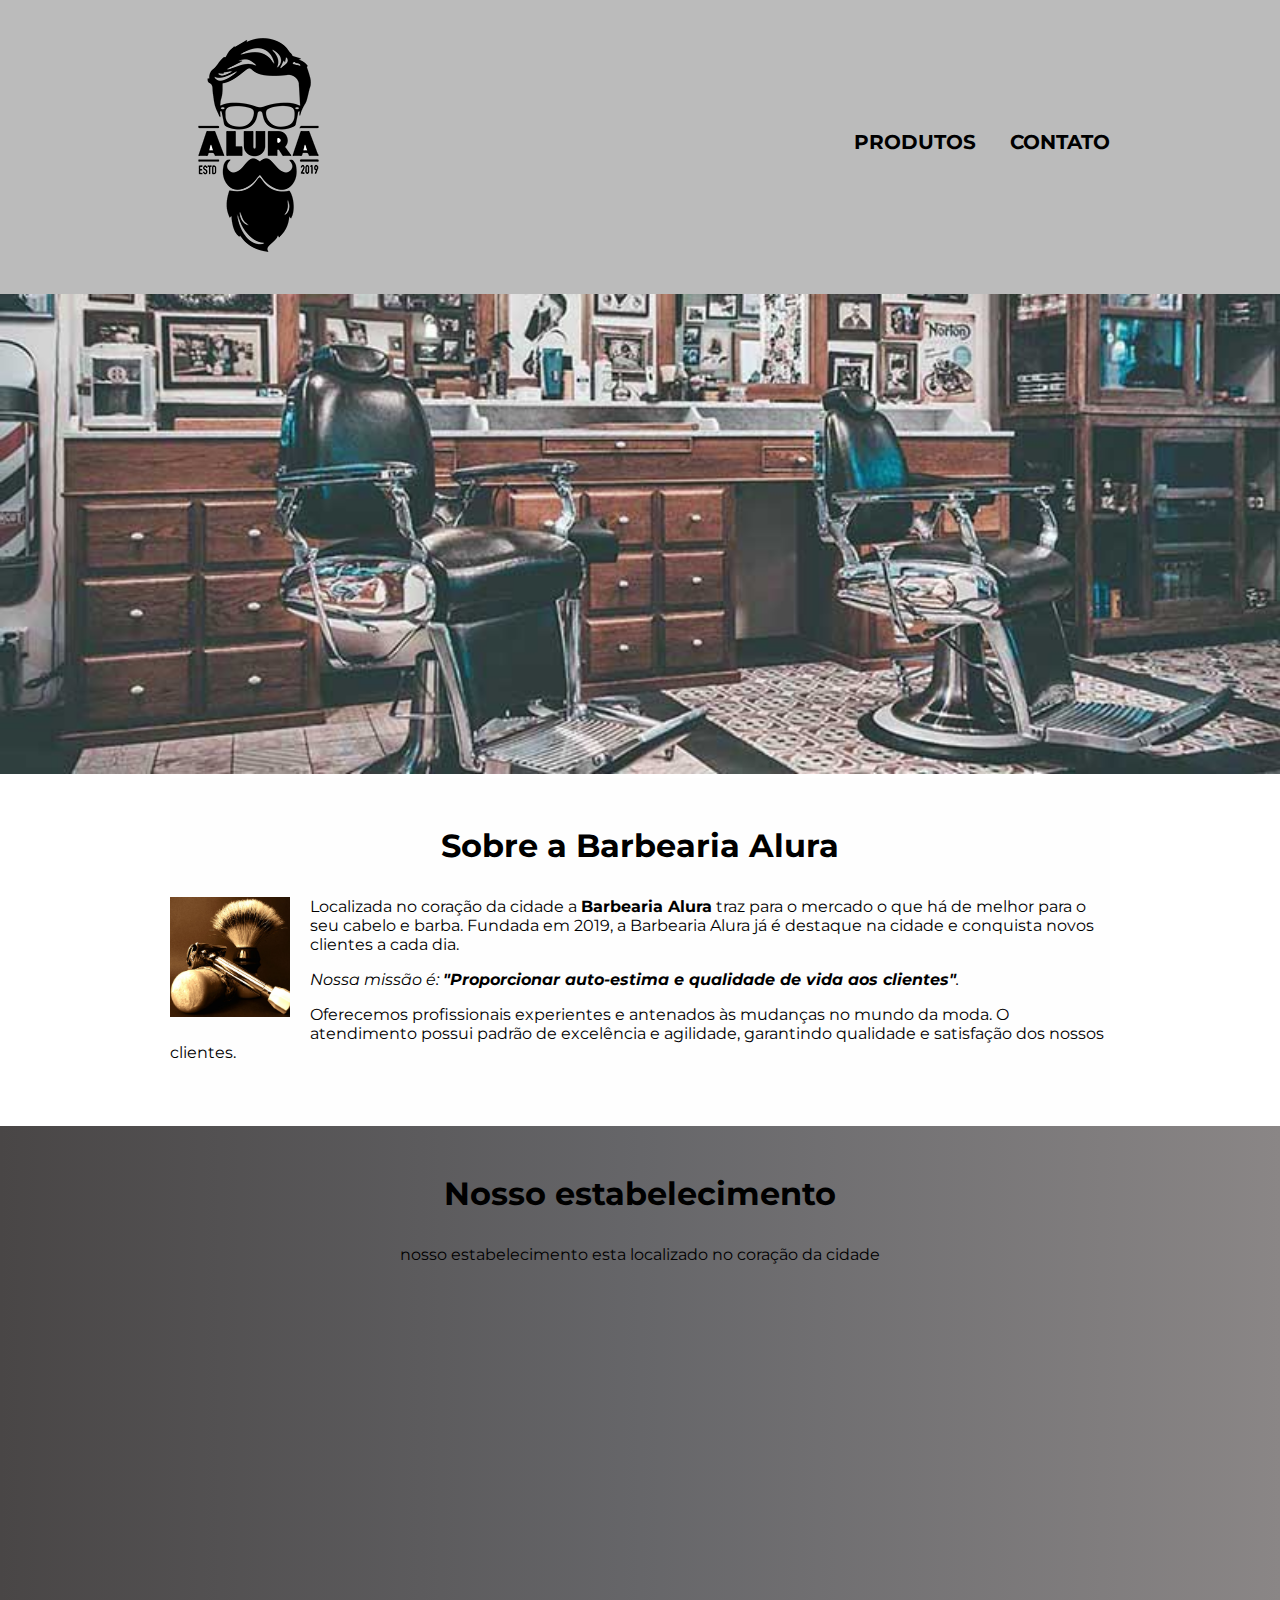
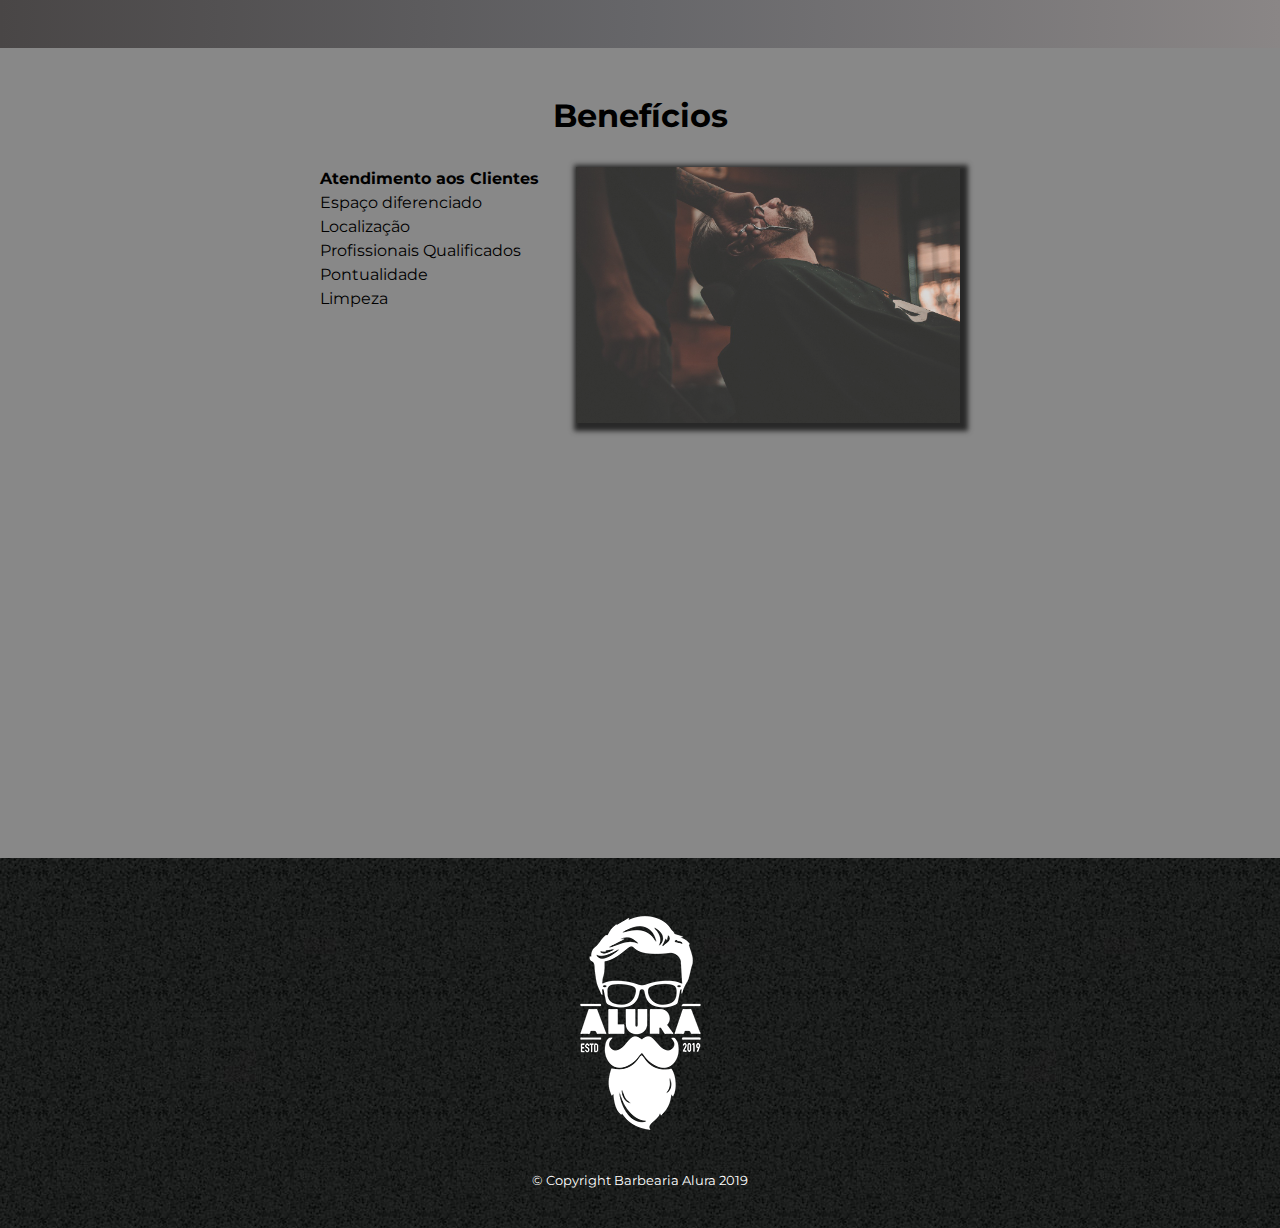
<file: index.html>
<!DOCTYPE html>
<html lang="pt-br">
	<head>
		<meta charset="UTF-8">
		<meta name="viewport" content="width=device-width, initial-scale=1.0">
		<title>Barbearia Alura</title>
		<link rel="stylesheet" href="style.css">
	</head>

	<body>
		<header>
			<div class="caixa">
				<img src="img-barba/logo.png" alt="logo da barbearia">
				<nav>
					<ul class="navegacao">
						
						<li><a href="produtos.html"target="_blank">Produtos</a></li>
						<li><a href="cadastro.html"target="_blank">Contato</a></li>
					</ul>
				</nav>
			</div>
		</header> 
		<img class="banner" src="banner.jpg">
		<main>
			<section class="principal">
				<h2 class="titulo-principal">Sobre a Barbearia Alura</h1>
					<img src="img-barba/utensilios.jpg" alt="utensilios de barbeiro" class="utensilios">
				<p>Localizada no coração da cidade a <strong>Barbearia Alura</strong> traz para o mercado o que há de melhor para o seu cabelo e barba. Fundada em 2019, a Barbearia Alura já é destaque na cidade e conquista novos clientes a cada dia.</p>
				<p id="missao"><em>Nossa missão é: <strong>"Proporcionar auto-estima e qualidade de vida aos clientes"</strong>.</em></p>
				<p>Oferecemos profissionais experientes e antenados às mudanças no mundo da moda. O atendimento possui padrão de excelência e agilidade, garantindo qualidade e satisfação dos nossos clientes.</p>
			</section>
		</main>
		<section class="mapa">
			<h3 class="titulo-principal">Nosso estabelecimento</h3>
			<p>nosso estabelecimento esta localizado no coração da cidade</p>
			<div class="mapa-conteudo">
				<iframe src="https://www.google.com/maps/embed?pb=!1m18!1m12!1m3!1d3656.4483278365396!2d-46.63466568562861!3d-23.588249068469487!2m3!1f0!2f0!3f0!3m2!1i1024!2i768!4f13.1!3m3!1m2!1s0x94ce5a2b2ed7f3a1%3A0xab35da2f5ca62674!2sCaelum!5e0!3m2!1spt-BR!2sbr!4v1568814489656!5m2!1spt-BR!2sbr" width="100%" height="300" frameborder="0" style="border:0;" allowfullscreen=""></iframe>
			</div>
		</section>
		<section class="beneficios">
			<h2 class="titulo-principal">Benefícios</h2>
			
			<div class="conteudo-beneficios">
				<ul class="lista-beneficios">
					<li class="itens">Atendimento aos Clientes</li>
					<li class="itens">Espaço diferenciado</li>
					<li class="itens">Localização</li>
					<li class="itens">Profissionais Qualificados</li>
					<li class="itens">Pontualidade</li>
					<li class="itens">Limpeza</li>
				</ul><img src="beneficios.jpg" class="imagem-beneficios">
			</div>

			<div class="video">
				<iframe width="100%" height="315" src="https://www.youtube.com/embed/wcVVXUV0YUY" title="YouTube video player" frameborder="0" allow="accelerometer; autoplay; clipboard-write; encrypted-media; gyroscope; picture-in-picture" allowfullscreen></iframe>
			</div>
		</section>
		<footer>
			<img src="img-barba/logo-branco.png" alt="Logo Barbearia">
			<p class="copyright"> &copy; Copyright Barbearia Alura 2019</p>
		</footer>
	</body>
</html>
</file>
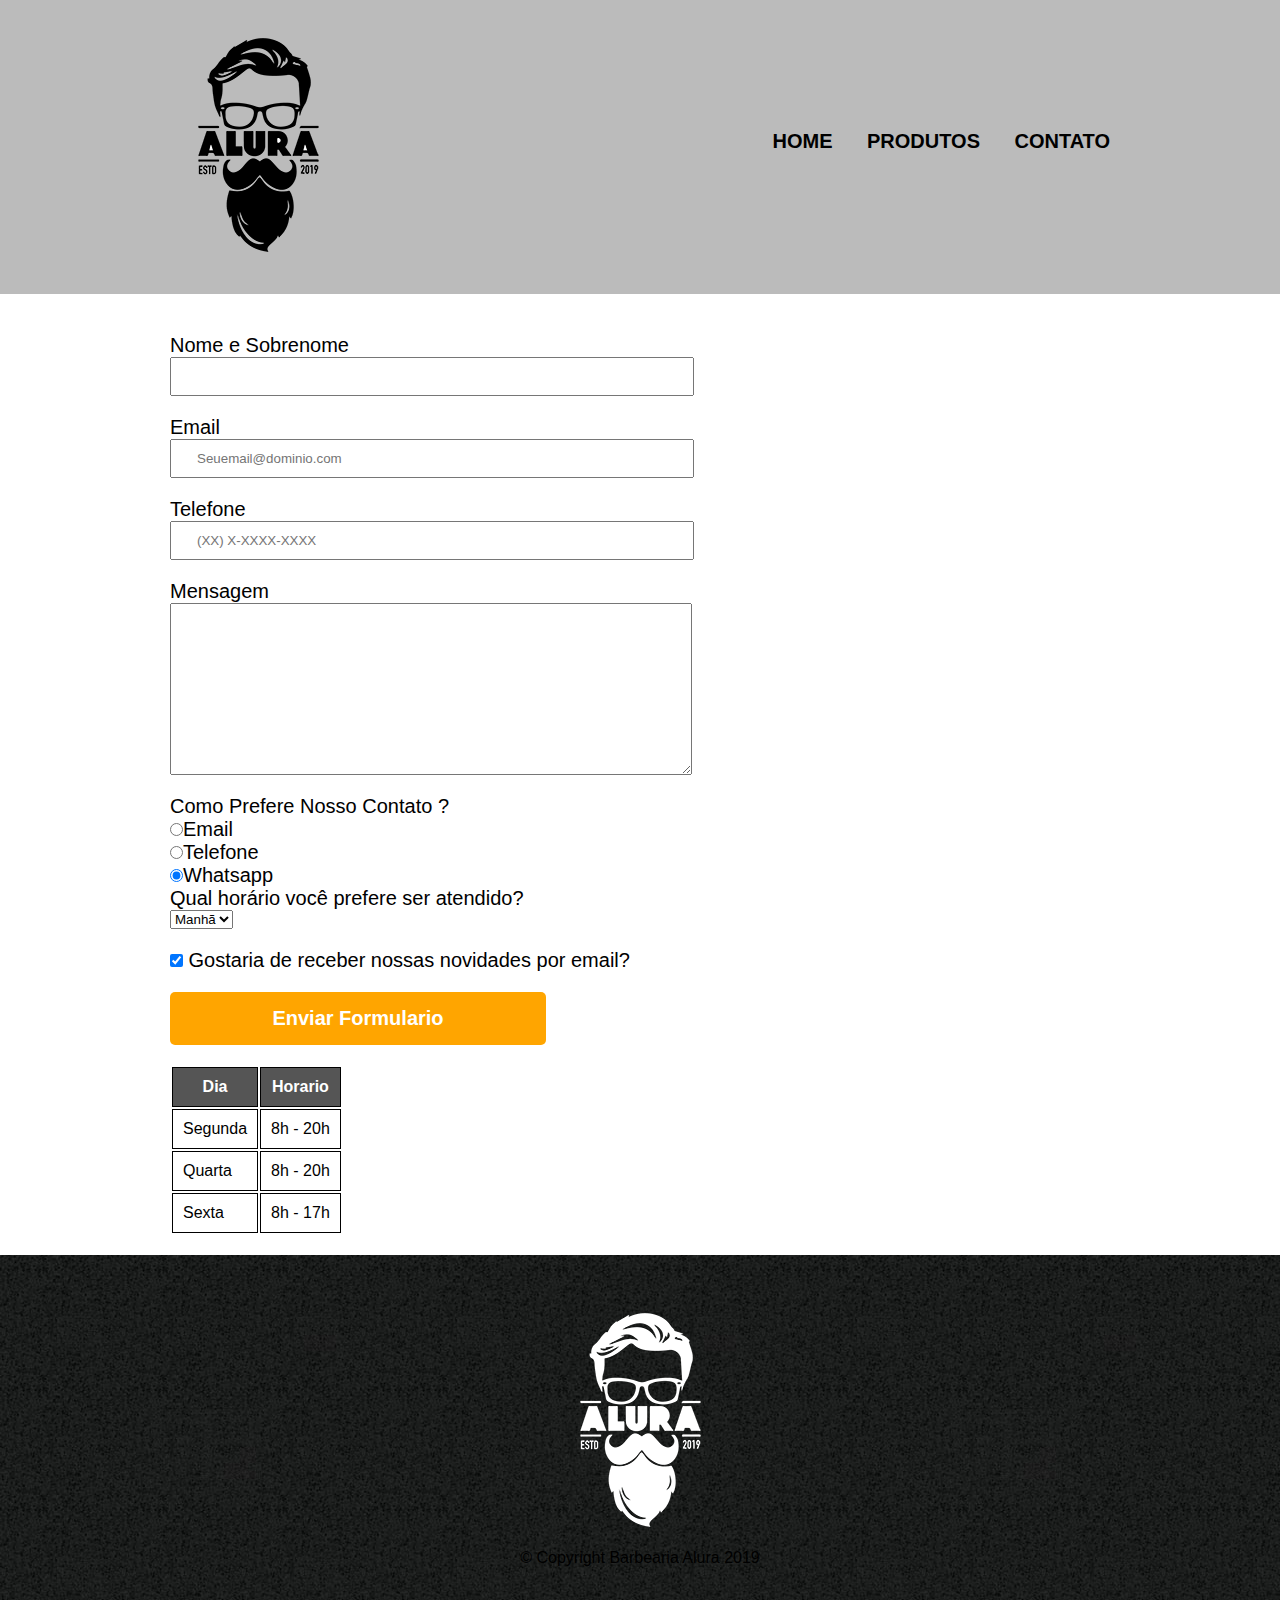
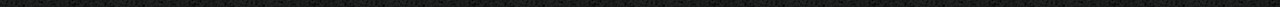
<file: cadastro.html>
<!DOCTYPE html>
<html lang="pt-br">
<head>
    <meta charset="UTF-8">
    <meta http-equiv="X-UA-Compatible" content="IE=edge">
    <meta name="viewport" content="width=device-width, initial-scale=1.0">
    <link rel="stylesheet" href="cadastro.css">
    <title>Contato</title>
</head>
<body>
    <header>
        <div class="caixa">
            <img src="img-barba/logo.png" alt="logo da barbearia">
            <nav>
                <ul class="navegacao">
                    <li><a href="index.html"target="_blank">Home</a></li>
                    <li><a href="produtos.html"target="_blank">Produtos</a></li>
                    <li><a href="cadastro.html"target="_blank">Contato</a></li>
                </ul>
            </nav>
        </div>
    </header> 
    <main>
        <form >
            <label for="nomesobrenome">Nome e Sobrenome</label>
            <input type="text" id="nomesobrenome" class="input-padrao" required>

            <label for="email">Email</label>
            <input type="email" id="email" class="input-padrao" required placeholder="Seuemail@dominio.com">

            <label for="telefone">Telefone</label>
            <input type="tel" id="telefone" class="input-padrao" required placeholder="(XX) X-XXXX-XXXX">

            <label for="mensagem">Mensagem</label>
            <textarea class="input-padrao"  name="" id="mensagem" cols="30" rows="10"></textarea required>
                <fieldset>
                    <legend>Como Prefere Nosso Contato ?</legend>

                    <label for="radio-email"><input type="radio" name="contato"  value="email" id="radio-email" id="Email">Email</label>
                    

                    <label for="radio-telefone"><input type="radio" name="contato" value="telefone" id="radio-telefone">Telefone</label>
                    

                    <label for="radio-whatsapp"><input type="radio" name="contato"  value="whatsapp" id="radio-whatsapp" checked>Whatsapp</label>
                    
                </fieldset>

                <fieldset>
                    <legend>Qual horário você prefere ser atendido?</legend>
                    <select name="" id="">
                        <option value="">Manhã</option>
                        <option value="">Tarde</option>
                        <option value="">Noite</option>
                    </select>
                    <label for="" class="check-box"><input type="checkbox" checked> Gostaria de receber nossas novidades por email?</label>
                        <input type="submit" value="Enviar Formulario" class="enviar">
                        
                </fieldset>
                <table>
                    <thead>
                        <tr>
                            <th>Dia</th>
                            <th>Horario</th>
                        </tr>
                    </thead>
                    <tbody>
                        <tr>
                            <td>Segunda</td>
                            <td>8h - 20h</td>
                            
                        </tr>
                        <tr>
                            <td>Quarta</td>
                            <td>8h - 20h</td>
                        </tr>
                        <tr>
                            <td>Sexta</td>
                            <td>8h - 17h</td>
                        </tr>
                    </tbody>

                </table>
        </form>
    </main>
    <footer>
        <img src="img-barba/logo-branco.png" alt="Logo Barbearia">
        <p class="copyright"> &copy; Copyright Barbearia Alura 2019</p>
    </footer>
</body>
</html>
</file>
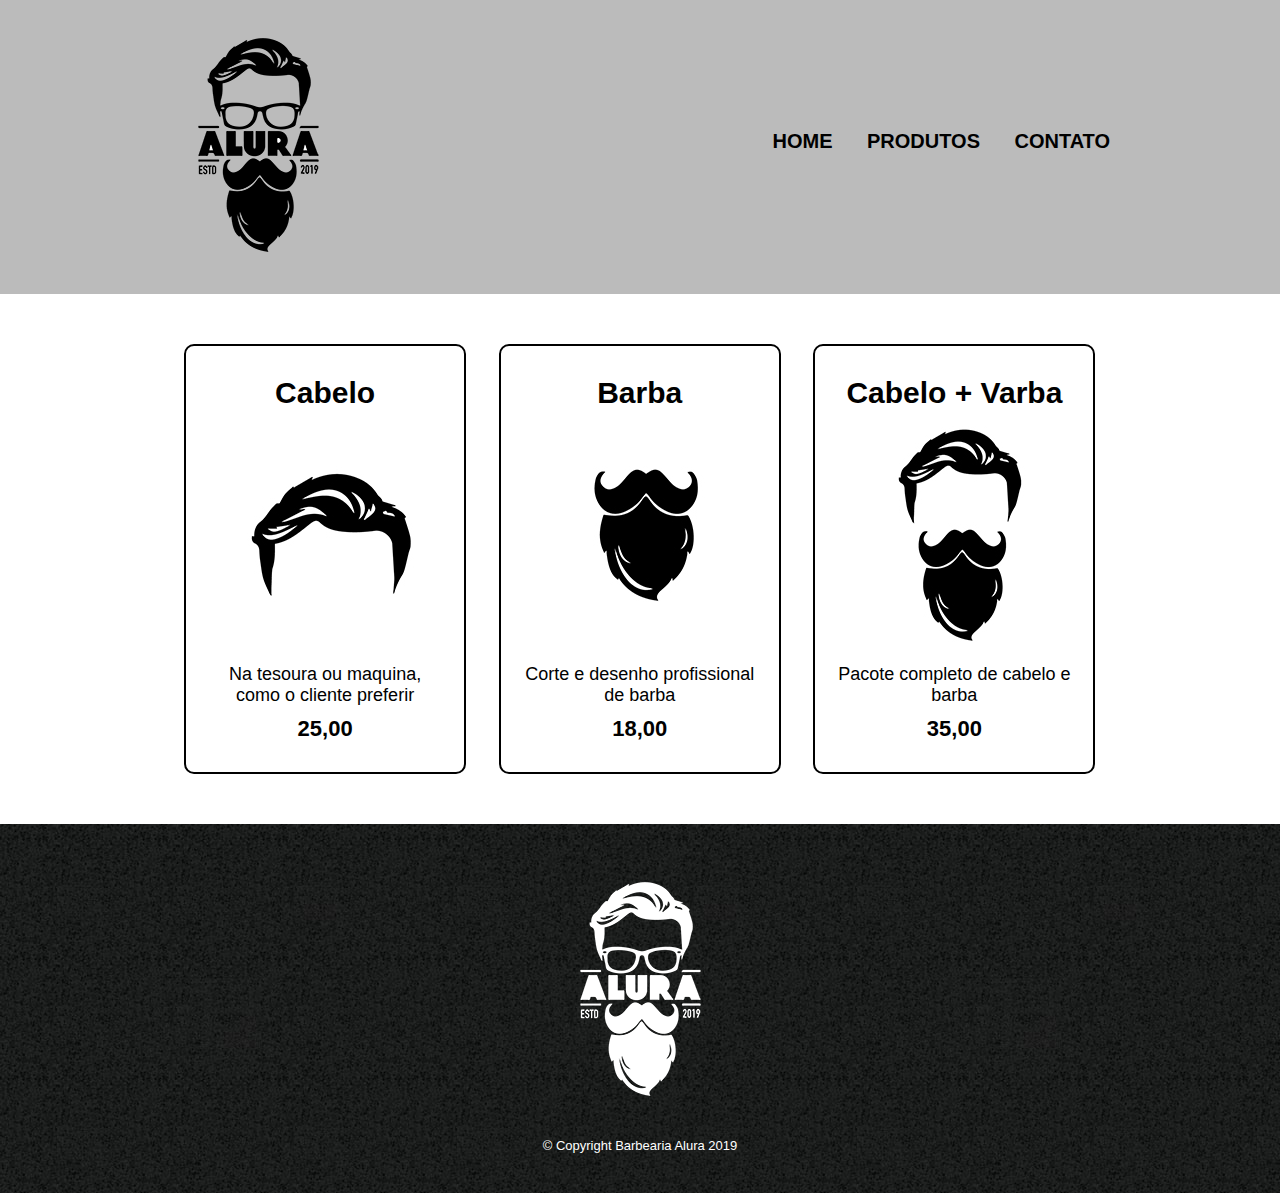
<file: produtos.html>
<!DOCTYPE html>
<html lang="pt-br">
<head>
    <meta charset="UTF-8">
    <meta http-equiv="X-UA-Compatible" content="IE=edge">
    <meta name="viewport" content="width=device-width, initial-scale=1.0">
    <link rel="stylesheet" href="produtos.css">
    <title>Produtos - Barbearia</title>
</head>
<body>
    <header>
        <div class="caixa">
            <img src="img-barba/logo.png" alt="logo da barbearia">
            <nav>
                <ul class="navegacao">
                    <li><a href="index.html"target="_blank">Home</a></li>
                    <li><a href="produtos.html"target="_blank">Produtos</a></li>
                    <li><a href="cadastro.html"target="_blank">Contato</a></li>
                </ul>
            </nav>
        </div>
    </header> 
    
        <main>
            <ul class="produtos">
                <li>
                    <h2>Cabelo</h2>
                    <img src="img-barba/cabelo.jpg" alt="Corte De Cabelo">
                    <p class="produto-desc">Na tesoura ou maquina, como o cliente preferir</p>
                    <p class="produto-preco">25,00</p>
                </li>
                <li>
                    <h2>Barba</h2>
                    <img src="img-barba/barba.jpg" alt="Corte de Barba">
                    <p class="produto-desc">Corte e desenho profissional de barba</p>
                    <p class="produto-preco">18,00</p>
                </li>
                <li>
                    <h2>Cabelo + Varba</h2>
                    <img src="img-barba/cabelo+barba.jpg" alt="Corte De Cabelo e Barba">
                    <p class="produto-desc">Pacote completo de cabelo e barba</p>
                    <p class="produto-preco">35,00</p>
                </li>
            </ul>
        </main>
    <footer>
        <img src="img-barba/logo-branco.png" alt="Logo Barbearia">
        <p class="copyright"> &copy; Copyright Barbearia Alura 2019</p>
    </footer>
    
</body>
</html>
</file>
<file: style.css>
@charset "utf8";
@import url('https://fonts.googleapis.com/css2?family=Montserrat:wght@100&display=swap');
*{
    padding: 0%;
    margin: 0%;
}
body{
    font-family: 'Montserrat', sans-serif;
}
main{
}

header{
    background-color: #bbbbbb;
    padding: 20px 0;
}
.caixa{
    position: relative;
    width: 940px;
    margin: 0 auto;
}
.navegacao {
    position: absolute;
    right: 0px;
    top: 110px;
}
.navegacao li{
    display: inline;
    list-style: none;
    margin-left: 30px ;
}
.navegacao a{
    text-transform: uppercase;
    text-decoration: none;
    color: black;
    font-weight: bold;
    font-size: 20px;
}
.navegacao a:hover{
    color: #C79c;
    text-decoration: underline; }


footer{
        text-align: center;
        background: url("img-barba/bg.jpg");
        padding: 40px 0;
}
    
.copyright{
        color: white;
        font-size: 13px;
        margin-top: 20px;
}
/* css da pagina inicial*/
.banner{
        width: 100%;
}

.titulo-principal{
       text-align: center;
       font-size: 2em;
       margin-bottom: 1em;
       clear:left ;
 }
 .utensilios{
     width: 120px;
     float: left ;
     margin: 0 20px 20px 0;
 }
 .principal{
     padding: 3em 0;
     background-color: #FEFEFE ;
     width: 940px;
     margin: 0 auto;
 }
 .principal p{
     margin-bottom: 1em;
 }

 .principal strong{
     font-weight: bold;
 }
 .principal em {
     font-style: italic;
     font-size: 1em;
 }
 .mapa {
    padding: 3em 0;
    background-image: linear-gradient(to left, rgb(138, 134, 134), rgb(102, 102, 105), rgb(73, 70, 70));
    
}
.mapa-conteudo{
    width: 940px;
    margin: 0 auto;
}

.mapa p{
    margin: 0 0 2em;
    text-align: center;
}

 .conteudo-beneficios{
    width: 640px;
    margin: 0 auto;
 }
 .lista-beneficios{
     width: 40%;
     display: inline-block;
     vertical-align: top;
     list-style: none;
    
 }
.itens{
    line-height: 1.5em
}
.itens:first-child{
    font-weight: bold;
    
}
.imagem-beneficios{
    width: 60%;
    opacity: 0.7;
    box-shadow: 3px 3px 5px 5px black ;
    
 }
.beneficios{
    width: 3em 0;
    background-color: #888888;
    padding: 48px 0px;
}
 .video{
     width: 560px;
     margin: 2em auto;
 }

 @media (max-width: 480px){
     
    .caixa, .principal, .conteudo-beneficios, .mapa-conteudo, .video
        {width: auto;
    }
    h1 {
        text-align: center;
    }
    .navegacao{
        position: static;
    }
    
    .lista-beneficios, .imagem-beneficios{
        width: 100%;
    }
 }
</file>
<file: cadastro.css>
@charset "utf-8";

*{
    padding: 0%;
    margin: 0%;
}
main{
    width: 940px;
    margin: 0 auto;
}
body{
    font-family: 'Montserrat', sans-serif;
}

header{
    background-color: #bbbbbb;
    padding: 20px 0;
    text-decoration: none;
    
}

.caixa{
    position: relative;
    width: 940px;
    margin: 0 auto;
}
.navegacao {
    position: absolute;
    right: 0px;
    top: 110px;
}
.navegacao li{
    display: inline;
    list-style: none;
    margin-left: 30px ;
}
.navegacao a{
    text-transform: uppercase;
    text-decoration: none;
    color: black;
    font-weight: bold;
    font-size: 20px;
}
.navegacao a:hover{
    color: #C79c;
    text-decoration: underline;
}
form{
    margin-top: 40px;
    margin-bottom: 40px;
    margin-bottom: 10px;
}
form label, form legend{
    display: block;
    font-size: 0 0 20px;
    font-size: 20px;
}
.input-padrao{
    display: block;
    margin: 0 0 20px;
    padding: 10px 25px;
    width: 50%;

}
fieldset{
    border:none;
}

input{
    padding-top: 20px;
}
.check-box{
    margin: 20px;
    margin-left: 0;
}

.enviar{
    /* box-sizing: border-box; */
    width: 40%;
    padding: 15px 0;
    background-color: orange;
    color: white;
    font-weight: bold;
    font-size: 20px;
    border: none;
    border-radius: 5px;
    transition: 0.5s all; 
    cursor: pointer;
}
.enviar:hover{
    background-color: orangered;
    transform: scale(1.1);
    
}
table{
    margin-top: 20px;
    margin-bottom: 20px;
}
thead{
    background-color: #555555;
    color: white;
    font-weight: bold;
    border: none;
}
td, th{
    
    border: 1px solid black;
    padding: 10px;
}

footer{
    text-align: center;
    background: url("img-barba/bg.jpg");
    padding: 40px 0;
}
</file>
<file: produtos.css>
@charset "utf-8";

*{
    padding: 0%;
    margin: 0%;
}
body{
    font-family: 'Montserrat', sans-serif;
}




header{
    background-color: #bbbbbb;
    padding: 20px 0;
    
}
.caixa{
    position: relative;
    width: 940px;
    margin: 0 auto;
}
.navegacao {
    position: absolute;
    right: 0px;
    top: 110px;
}
.navegacao li{
    display: inline;
    list-style: none;
    margin-left: 30px ;
    
    
    

}
.navegacao a{
    text-transform: uppercase;
    text-decoration: none;
    color: black;
    font-weight: bold;
    font-size: 20px;
}
.navegacao a:hover{
    color: #C79c;
    text-decoration: underline;
}
.produtos{
    width: 940px;
    margin: 0 auto;
    padding: 50px 0;
}
.produtos li{
    box-sizing: border-box;
    display: inline-block;
    text-align: center;
    width: 30%;
    vertical-align: top;
    margin: 0 1.5%;
    padding: 30px 20px;
    border: 2px solid black;
    border-radius: 10px;
}
.produtos li:hover{
    border-color: #C79c19;
}
.produtos li:active{
    border-color: #19c730;
}

.produtos li:hover h2{
    font-size: 35px;
} 

.produtos h2 {
    font-size: 30px;
    font-weight: bold;
}

.produtos li:hover p{
    font-size: 20px;
}
.produto-desc{
    font-size: 18px;
}

.produto-preco{
    font-size: 22px;
    font-weight: bold;
    margin-top: 10px;
}

footer{
    text-align: center;
    background: url("img-barba/bg.jpg");
    padding: 40px 0;
}

.copyright{
    color: white;
    font-size: 13px;
    margin-top: 20px;
}
</file>
